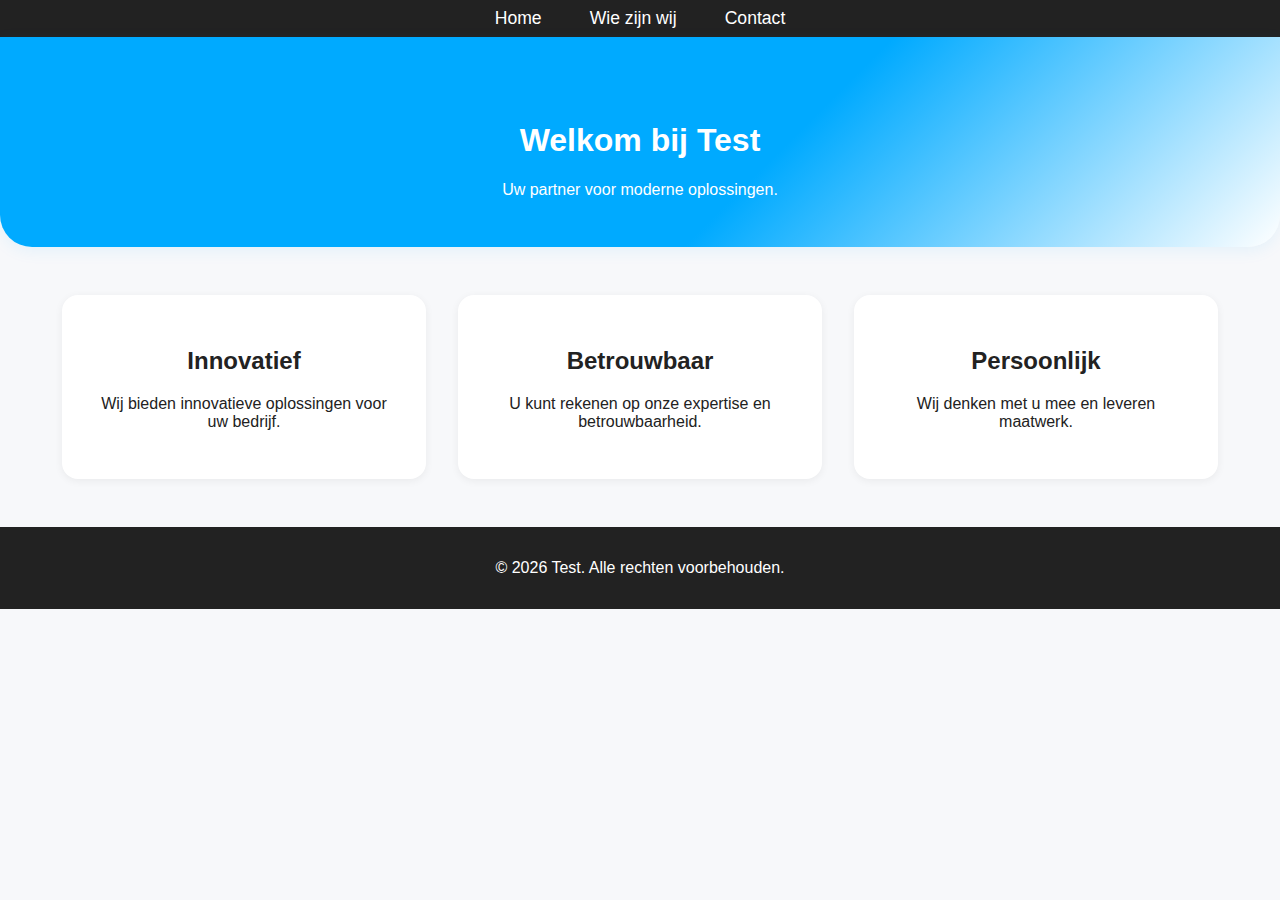
<file: index.html>
<!DOCTYPE html>
<html lang="nl">
<head>
  <meta charset="UTF-8">
  <meta name="viewport" content="width=device-width, initial-scale=1.0">
  <title>Test - Home</title>
  <link rel="stylesheet" href="src/style.css">
</head>
<body>
  <nav>
    <ul>
      <li><a href="index.html">Home</a></li>
      <li><a href="src/about.html">Wie zijn wij</a></li>
      <li><a href="src/contact.html">Contact</a></li>
    </ul>
  </nav>
  <header class="hero">
    <h1>Welkom bij Test</h1>
    <p>Uw partner voor moderne oplossingen.</p>
  </header>
  <section class="features">
    <div class="feature">
      <h2>Innovatief</h2>
      <p>Wij bieden innovatieve oplossingen voor uw bedrijf.</p>
    </div>
    <div class="feature">
      <h2>Betrouwbaar</h2>
      <p>U kunt rekenen op onze expertise en betrouwbaarheid.</p>
    </div>
    <div class="feature">
      <h2>Persoonlijk</h2>
      <p>Wij denken met u mee en leveren maatwerk.</p>
    </div>
  </section>
  <footer>
    <p>&copy; 2026 Test. Alle rechten voorbehouden.</p>
  </footer>
</body>
</html>
</file>
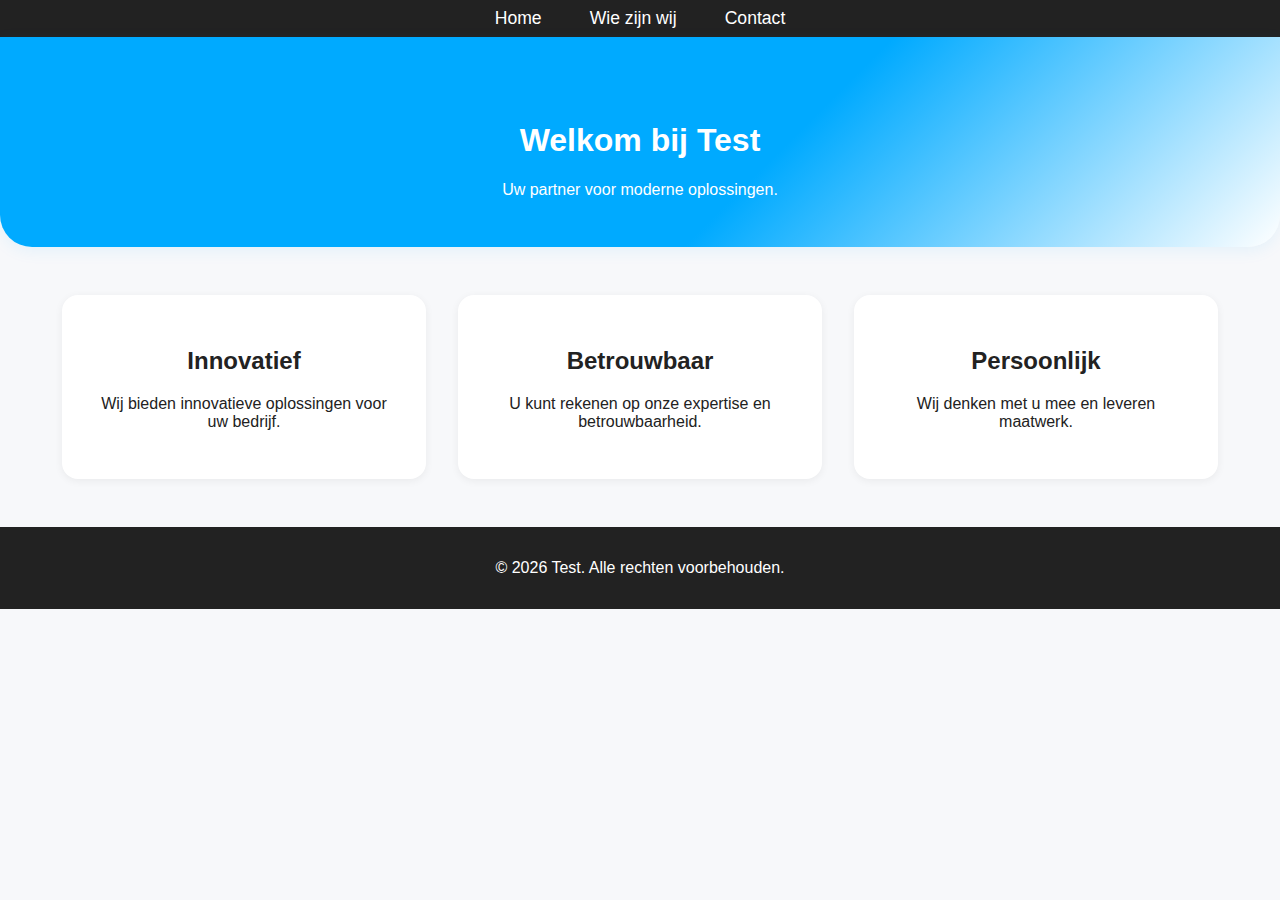
<file: src/index.html>
<!DOCTYPE html>
<html lang="nl">
<head>
  <meta charset="UTF-8">
  <meta name="viewport" content="width=device-width, initial-scale=1.0">
  <title>Test - Home</title>
  <link rel="stylesheet" href="style.css">
</head>
<body>
  <nav>
    <ul>
      <li><a href="index.html">Home</a></li>
      <li><a href="about.html">Wie zijn wij</a></li>
      <li><a href="contact.html">Contact</a></li>
    </ul>
  </nav>
  <header class="hero">
    <h1>Welkom bij Test</h1>
    <p>Uw partner voor moderne oplossingen.</p>
  </header>
  <section class="features">
    <div class="feature">
      <h2>Innovatief</h2>
      <p>Wij bieden innovatieve oplossingen voor uw bedrijf.</p>
    </div>
    <div class="feature">
      <h2>Betrouwbaar</h2>
      <p>U kunt rekenen op onze expertise en betrouwbaarheid.</p>
    </div>
    <div class="feature">
      <h2>Persoonlijk</h2>
      <p>Wij denken met u mee en leveren maatwerk.</p>
    </div>
  </section>
  <footer>
    <p>&copy; 2026 Test. Alle rechten voorbehouden.</p>
  </footer>
</body>
</html>
</file>
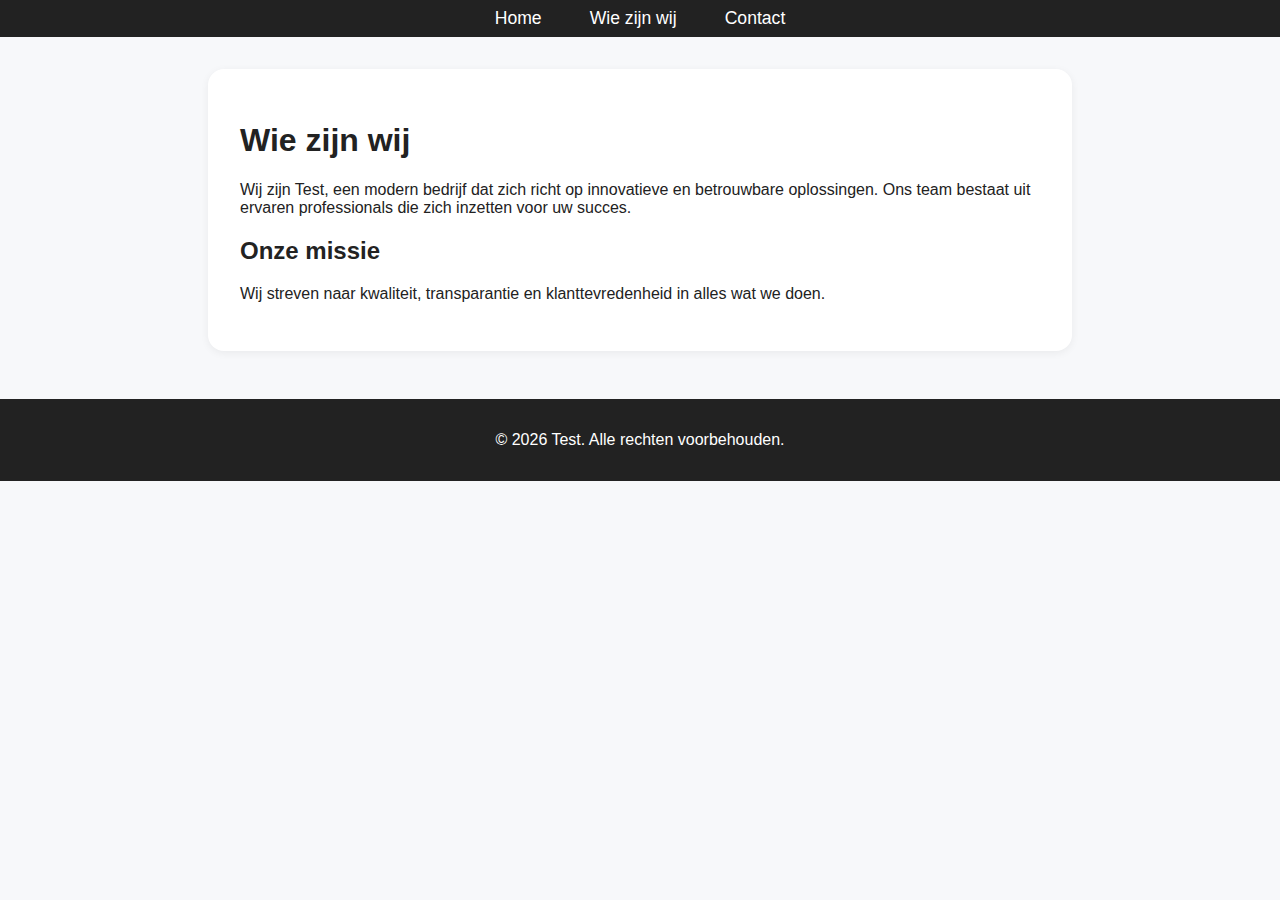
<file: src/about.html>
<!DOCTYPE html>
<html lang="nl">
<head>
  <meta charset="UTF-8">
  <meta name="viewport" content="width=device-width, initial-scale=1.0">
  <title>Wie zijn wij - Test</title>
  <link rel="stylesheet" href="style.css">
</head>
<body>
  <nav>
    <ul>
      <li><a href="index.html">Home</a></li>
      <li><a href="about.html">Wie zijn wij</a></li>
      <li><a href="contact.html">Contact</a></li>
    </ul>
  </nav>
  <main>
    <h1>Wie zijn wij</h1>
    <p>Wij zijn Test, een modern bedrijf dat zich richt op innovatieve en betrouwbare oplossingen. Ons team bestaat uit ervaren professionals die zich inzetten voor uw succes.</p>
    <h2>Onze missie</h2>
    <p>Wij streven naar kwaliteit, transparantie en klanttevredenheid in alles wat we doen.</p>
  </main>
  <footer>
    <p>&copy; 2026 Test. Alle rechten voorbehouden.</p>
  </footer>
</body>
</html>
</file>
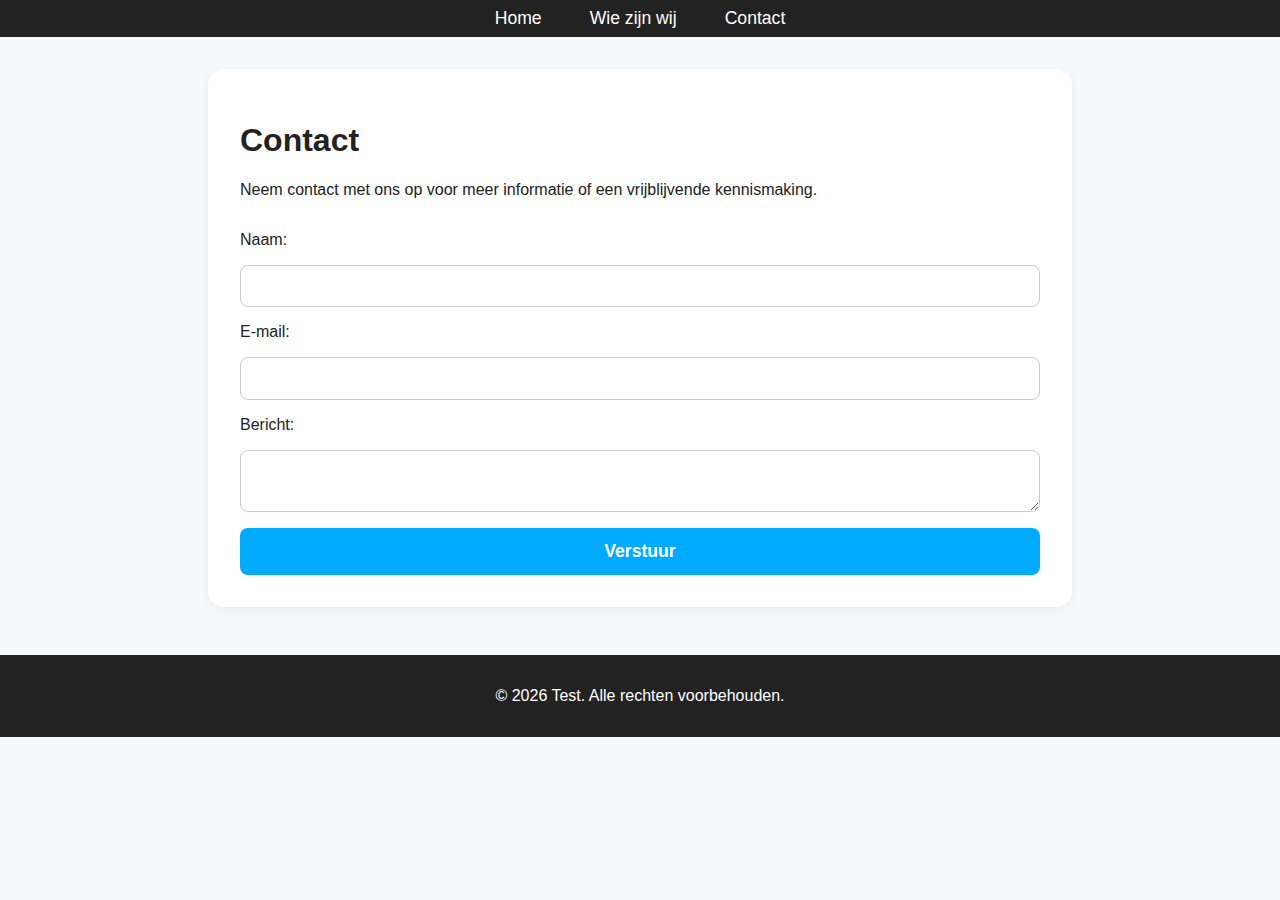
<file: src/contact.html>
<!DOCTYPE html>
<html lang="nl">
<head>
  <meta charset="UTF-8">
  <meta name="viewport" content="width=device-width, initial-scale=1.0">
  <title>Contact - Test</title>
  <link rel="stylesheet" href="style.css">
</head>
<body>
  <nav>
    <ul>
      <li><a href="index.html">Home</a></li>
      <li><a href="about.html">Wie zijn wij</a></li>
      <li><a href="contact.html">Contact</a></li>
    </ul>
  </nav>
  <main>
    <h1>Contact</h1>
    <p>Neem contact met ons op voor meer informatie of een vrijblijvende kennismaking.</p>
    <form class="contact-form">
      <label for="name">Naam:</label>
      <input type="text" id="name" name="name" required>
      <label for="email">E-mail:</label>
      <input type="email" id="email" name="email" required>
      <label for="message">Bericht:</label>
      <textarea id="message" name="message" required></textarea>
      <button type="submit">Verstuur</button>
    </form>
  </main>
  <footer>
    <p>&copy; 2026 Test. Alle rechten voorbehouden.</p>
  </footer>
</body>
</html>
</file>
<file: src/style.css>
body {
  margin: 0;
  font-family: 'Segoe UI', Arial, sans-serif;
  background: #f7f8fa;
  color: #222;
}
nav {
  background: #222;
  padding: 0.5rem 0;
}
nav ul {
  list-style: none;
  display: flex;
  justify-content: center;
  margin: 0;
  padding: 0;
}
nav li {
  margin: 0 1.5rem;
}
nav a {
  color: #fff;
  text-decoration: none;
  font-weight: 500;
  font-size: 1.1rem;
  transition: color 0.2s;
}
nav a:hover {
  color: #00aaff;
}
.hero {
  background: linear-gradient(135deg, #00aaff 60%, #fff 100%);
  color: #fff;
  padding: 4rem 2rem 2rem 2rem;
  text-align: center;
  border-radius: 0 0 2rem 2rem;
  box-shadow: 0 4px 16px rgba(0,170,255,0.08);
}
.features {
  display: flex;
  justify-content: center;
  gap: 2rem;
  margin: 3rem 0;
}
.feature {
  background: #fff;
  border-radius: 1rem;
  box-shadow: 0 2px 8px rgba(0,0,0,0.06);
  padding: 2rem;
  max-width: 300px;
  text-align: center;
}
footer {
  background: #222;
  color: #fff;
  text-align: center;
  padding: 1rem 0;
  margin-top: 3rem;
}
main {
  max-width: 800px;
  margin: 2rem auto;
  background: #fff;
  border-radius: 1rem;
  box-shadow: 0 2px 8px rgba(0,0,0,0.06);
  padding: 2rem;
}
.contact-form {
  display: flex;
  flex-direction: column;
  gap: 1rem;
  margin-top: 2rem;
}
.contact-form label {
  font-weight: 500;
}
.contact-form input,
.contact-form textarea {
  padding: 0.7rem;
  border-radius: 0.5rem;
  border: 1px solid #ccc;
  font-size: 1rem;
}
.contact-form button {
  background: #00aaff;
  color: #fff;
  border: none;
  border-radius: 0.5rem;
  padding: 0.8rem 1.5rem;
  font-size: 1.1rem;
  font-weight: 600;
  cursor: pointer;
  transition: background 0.2s;
}
.contact-form button:hover {
  background: #0077cc;
}
</file>
